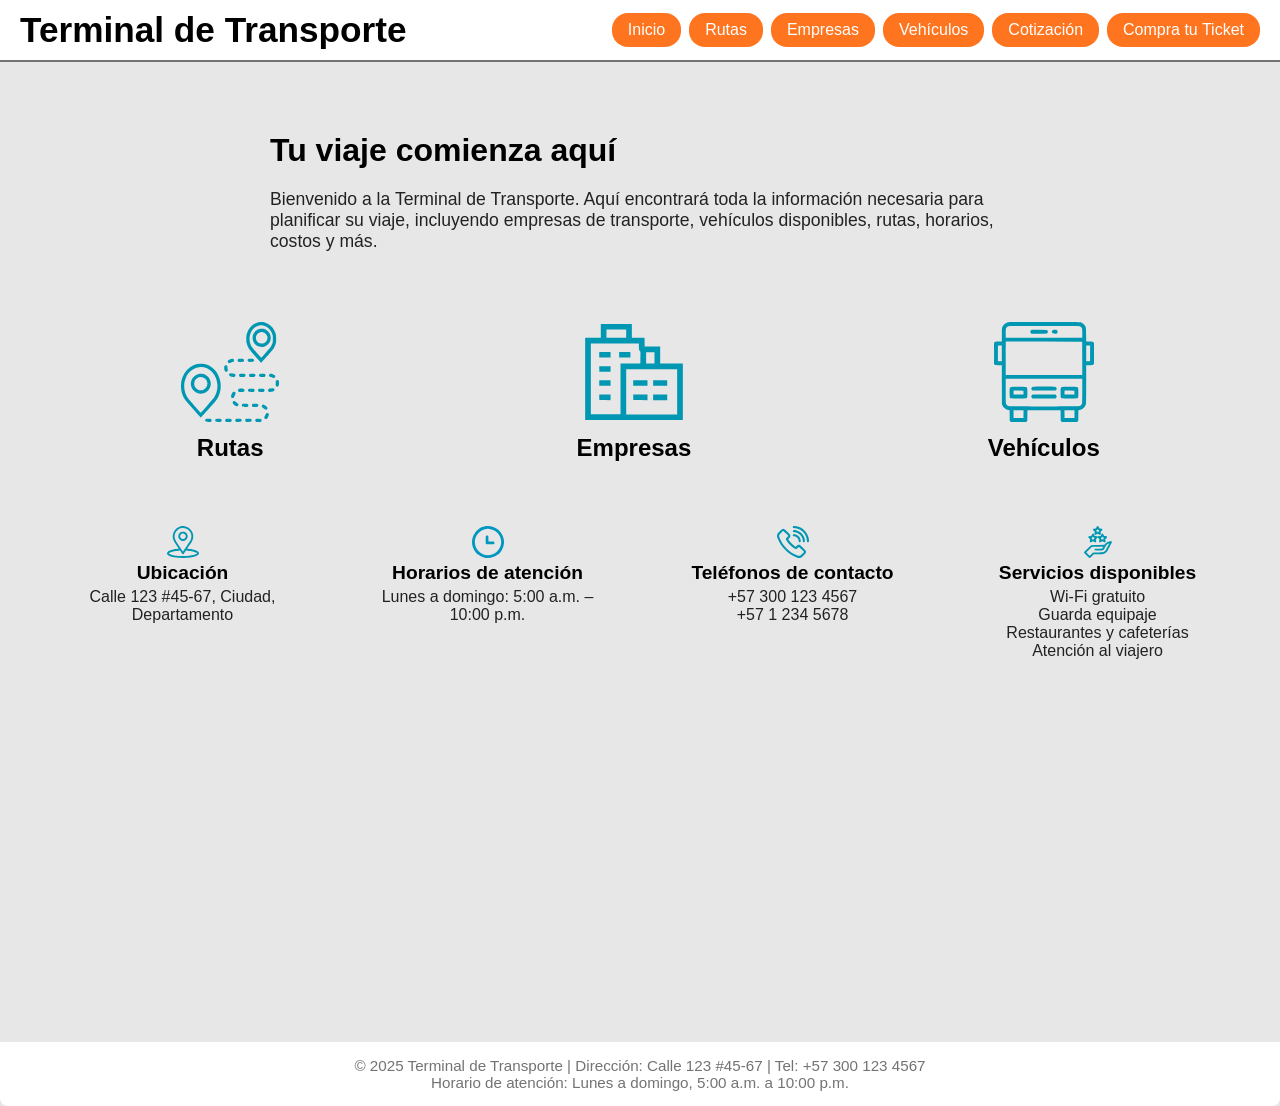
<file: index.html>
<!DOCTYPE html>
<html lang="es">
  <head>
    <meta charset="UTF-8" />
    <meta name="viewport" content="width=device-width, initial-scale=1.0" />
    <link rel="stylesheet" href="css/styles.css" />
    <title>Terminal de Transporte</title>
  </head>
  <body>
    <nav class="navegacion">
      <h1>Terminal de Transporte</h1>
      <ul>
        <li>
          <a href="index.html"><button>Inicio</button></a>
        </li>
        <li>
          <a href="rutas.html"><button>Rutas</button></a>
        </li>
        <li>
          <a href="empresas.html"><button>Empresas</button></a>
        </li>
        <li>
            <a href="vehiculos.html"><button>Vehículos</button></a>
        </li>
        <li>
          <a href="cotizacion.html"><button>Cotización</button></a>
        </li>
        <li>
          <a href="compra.html"><button>Compra tu Ticket</button></a>
        </li>
      </ul>
    </nav>

    <main>
      <div class="introduccion">
        <h2>Tu viaje comienza aquí</h2>
        <p>
          Bienvenido a la Terminal de Transporte. Aquí encontrará toda la
          información necesaria para planificar su viaje, incluyendo empresas de
          transporte, vehículos disponibles, rutas, horarios, costos y más.
        </p>
      </div>

      <div class="iconos-container">
        <a href="rutas.html">
          <div class="iconos">
            <img src="iconos/ruta.svg" alt="Icono de rutas" />
            <h3>Rutas</h3>
          </div>
        </a>

        <a href="empresas.html">
          <div class="iconos">
            <img src="iconos/empresas.svg" alt="Icono de empresas" />
            <h3>Empresas</h3>
          </div>
        </a>
        <a href="vehiculos.html">
          <div class="iconos">
            <img src="iconos/bus.svg" alt="Icono de vehículos" />
            <h3>Vehículos</h3>
          </div>
        </a>
      </div>

      <section class="container-info">
        <div class="info-terminal">
          <img src="iconos/ubicacion.svg" alt="Icono de ubicación" />
          <h4>Ubicación</h4>
          <p>Calle 123 #45-67, Ciudad, Departamento</p>
        </div>

        <div class="info-terminal">
          <img src="iconos/reloj.svg" alt="Icono de reloj" />
          <h4>Horarios de atención</h4>
          <p>Lunes a domingo: 5:00 a.m. – 10:00 p.m.</p>
        </div>

        <div class="info-terminal">
          <img src="iconos/telefono.svg" alt="Icono de teléfono" />
          <h4>Teléfonos de contacto</h4>
          <ul>
            <li>+57 300 123 4567</li>
            <li>+57 1 234 5678</li>
          </ul>
        </div>

        <div class="info-terminal">
          <img src="iconos/servicio.svg" alt="Icono de servicios" />
          <h4>Servicios disponibles</h4>
          <ul>
            <li>Wi-Fi gratuito</li>
            <li>Guarda equipaje</li>
            <li>Restaurantes y cafeterías</li>
            <li>Atención al viajero</li>
          </ul>
        </div>
      </section>
    </main>

    <footer>
      <p>
        &copy; 2025 Terminal de Transporte | Dirección: Calle 123 #45-67 | Tel:
        +57 300 123 4567
      </p>
      <p>Horario de atención: Lunes a domingo, 5:00 a.m. a 10:00 p.m.</p>
    </footer>
  </body>
</html>
</file>
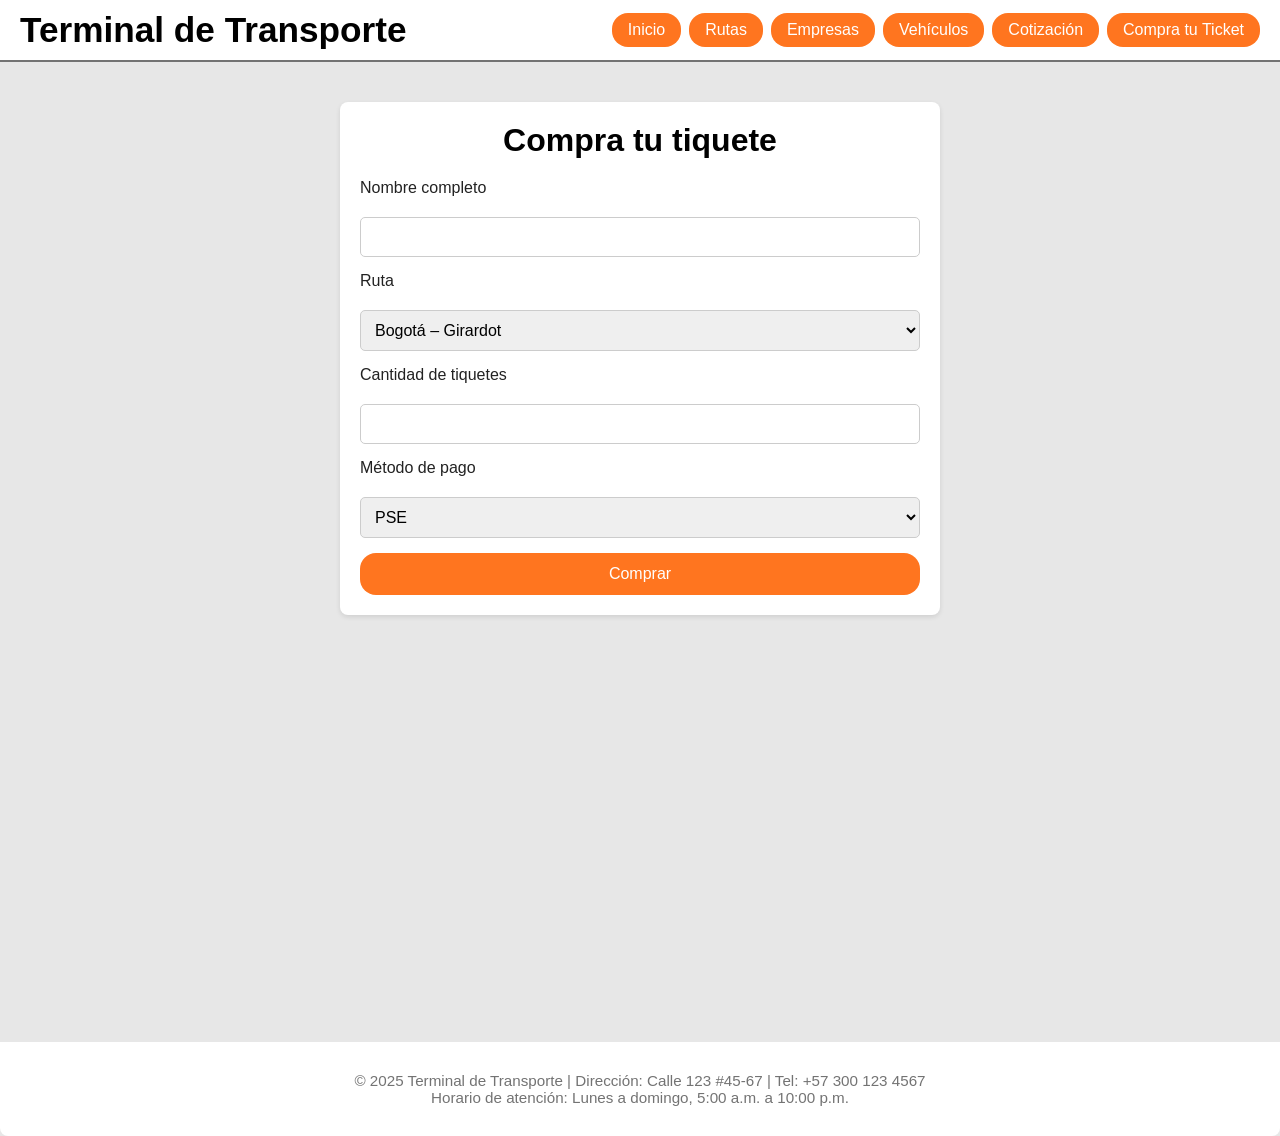
<file: compra.html>
<!DOCTYPE html>
<html lang="es">
  <head>
    <meta charset="UTF-8" />
    <meta name="viewport" content="width=device-width, initial-scale=1.0" />
    <link rel="stylesheet" href="css/styles.css" />
    <title>Terminal de Transporte</title>
    <script src="js/compra.js"></script>
  </head>
  <body>
    <nav class="navegacion">
      <h1>Terminal de Transporte</h1>
      <ul>
        <li>
          <a href="index.html"><button>Inicio</button></a>
        </li>
        <li>
          <a href="rutas.html"><button>Rutas</button></a>
        </li>
        <li>
          <a href="empresas.html"><button>Empresas</button></a>
        </li>
        <li>
            <a href="vehiculos.html"><button>Vehículos</button></a>
        </li>
        <li>
          <a href="cotizacion.html"><button>Cotización</button></a>
        </li>
        <li>
          <a href="compra.html"><button>Compra tu Ticket</button></a>
        </li>
      </ul>
    </nav>

    <main>
      <div class="cotizacion">
      <h2>Compra tu tiquete</h2>
      <form id="formulario-compra">
        <label for="nombre">Nombre completo</label>
        <input type="text" id="nombre" name="nombre" required/>

        <label for="ruta">Ruta</label>
        <select id="ruta" name="ruta" required>
          <option value="bogota-girardot">Bogotá – Girardot</option>
          <option value="ibague-neiva">Ibagué – Neiva</option>
          <option value="cali-popayan">Cali – Popayán</option>
          <option value="medellin-manizales">Medellín – Manizales</option>
          <option value="barranquilla-cartagena">
            Barranquilla – Cartagena
          </option>
          <option value="bucaramanga-cucuta">Bucaramanga – Cúcuta</option>
          <option value="pasto-tumaco">Pasto – Tumaco</option>
        </select>

        <label for="cantidad">Cantidad de tiquetes</label>
        <input type="number" id="cantidad" name="cantidad" min="1" required/>

        <label for="pago">Método de pago</label>
        <select id="pago" name="pago" required>
          <option value="efectivo">PSE</option>
          <option value="tarjeta">Tarjeta de crédito</option>
          <option value="nequi">Nequi</option>
          <option value="daviplata">Daviplata</option>
        </select>

        <button type="submit">Comprar</button>
      </form>
      </div>
    </main>

    <footer>
      <footer>
      <p>
        &copy; 2025 Terminal de Transporte | Dirección: Calle 123 #45-67 | Tel: +57 300 123
        4567
      </p>
      <p>Horario de atención: Lunes a domingo, 5:00 a.m. a 10:00 p.m.</p>
    </footer>
  </body>
</html>
</file>
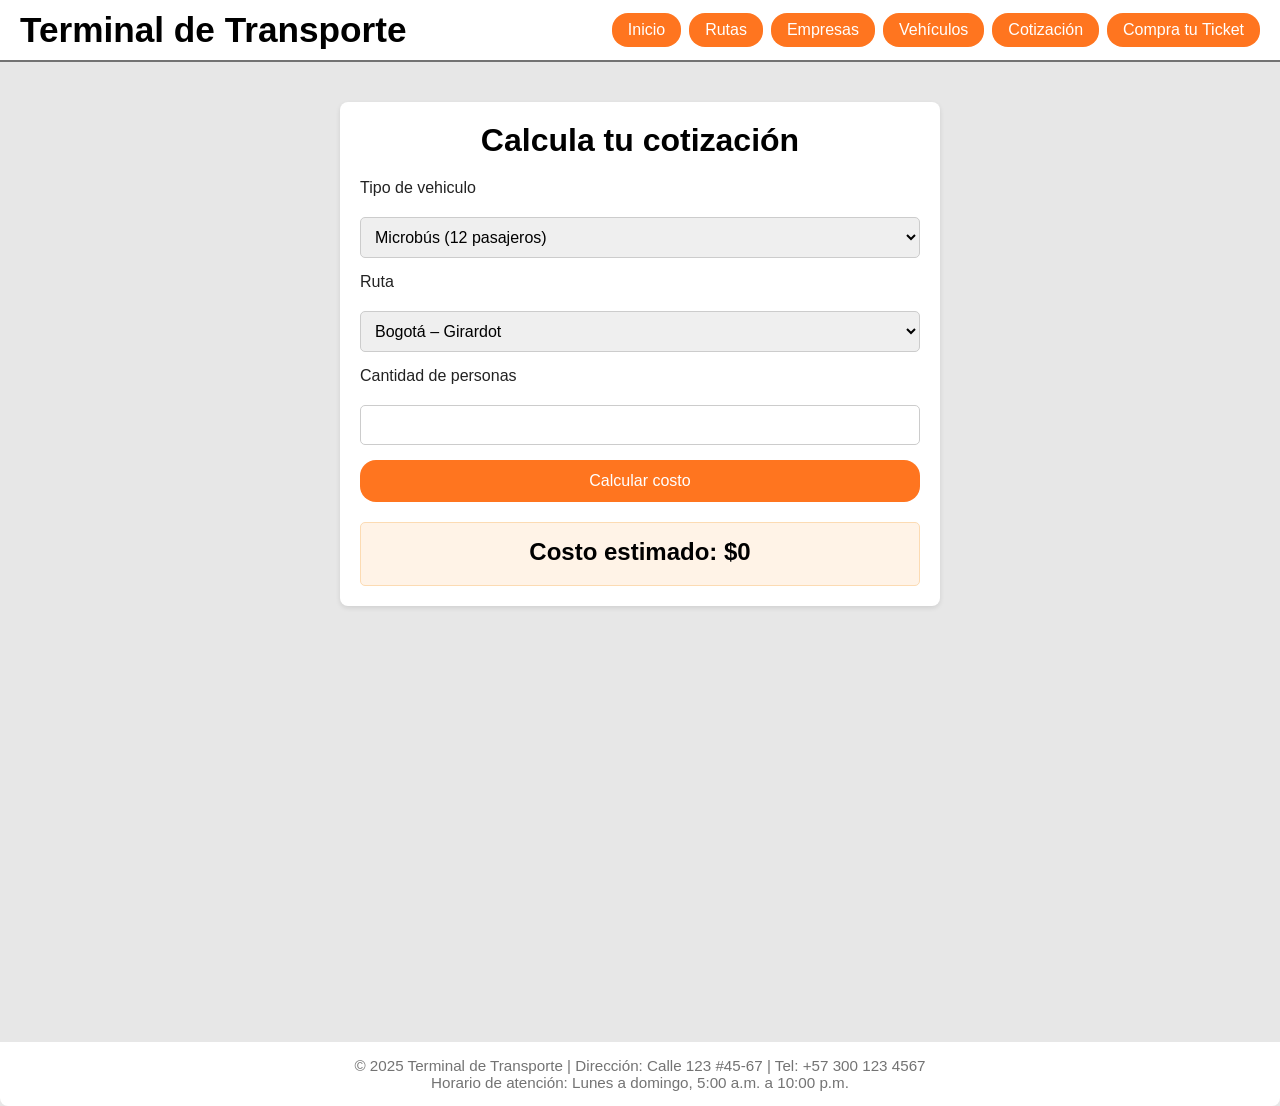
<file: cotizacion.html>
<!DOCTYPE html>
<html lang="es">
  <head>
    <meta charset="UTF-8" />
    <meta name="viewport" content="width=device-width, initial-scale=1.0" />
    <link rel="stylesheet" href="css/styles.css" />
    <title>Terminal de Transporte</title>
    <script src="js/cotizacion.js"></script>
  </head>

  <body>
    <nav class="navegacion">
      <h1>Terminal de Transporte</h1>
      <ul>
        <li>
          <a href="index.html"><button>Inicio</button></a>
        </li>
        <li>
          <a href="rutas.html"><button>Rutas</button></a>
        </li>
        <li>
          <a href="empresas.html"><button>Empresas</button></a>
        </li>
        <li>
          <a href="vehiculos.html"><button>Vehículos</button></a>
        </li>
        <li>
          <a href="cotizacion.html"><button>Cotización</button></a>
        </li>
        <li>
          <a href="compra.html"><button>Compra tu Ticket</button></a>
        </li>
      </ul>
    </nav>

    <main class="main-cotizacion">
      <div class="cotizacion">
        <h2>Calcula tu cotización</h2>
        <form id="formulario-cotizacion">
          <label for="tipo">Tipo de vehiculo</label>
          <select name="tipo" id="tipo" required>
            <option value="microbus">Microbús (12 pasajeros)</option>
            <option value="bus-intermunicipal">
              Bus intermunicipal (40 pasajeros)
            </option>
            <option value="bus-turistico">
              Bus de servicio turístico (60 pasajeros)
            </option>
            <option value="bus-ejecutivo">
              Bus de servicio ejecutivo (30 pasajeros)
            </option>
          </select>
          <label for="ruta">Ruta</label>
          <select id="ruta" name="ruta" required>
            <option value="bogota-girardot">Bogotá – Girardot</option>
            <option value="ibague-neiva">Ibagué – Neiva</option>
            <option value="cali-popayan">Cali – Popayán</option>
            <option value="medellin-manizales">Medellín – Manizales</option>
            <option value="barranquilla-cartagena">
              Barranquilla – Cartagena
            </option>
            <option value="bucaramanga-cucuta">Bucaramanga – Cúcuta</option>
            <option value="pasto-tumaco">Pasto – Tumaco</option>
          </select>

          <label for="personas">Cantidad de personas</label>
          <input type="number" id="personas" name="personas" min="1" required />

          <button type="submit">Calcular costo</button>
        </form>
        <div id="resultado">
          <div>
            <h3 id="resultado-cotizacion">Costo estimado: $0</h3>
          </div>
        </div>
      </div>
    </main>

    <footer>
      <p>
        &copy; 2025 Terminal de Transporte | Dirección: Calle 123 #45-67 | Tel:
        +57 300 123 4567
      </p>
      <p>Horario de atención: Lunes a domingo, 5:00 a.m. a 10:00 p.m.</p>
    </footer>
  </body>
</html>
</file>
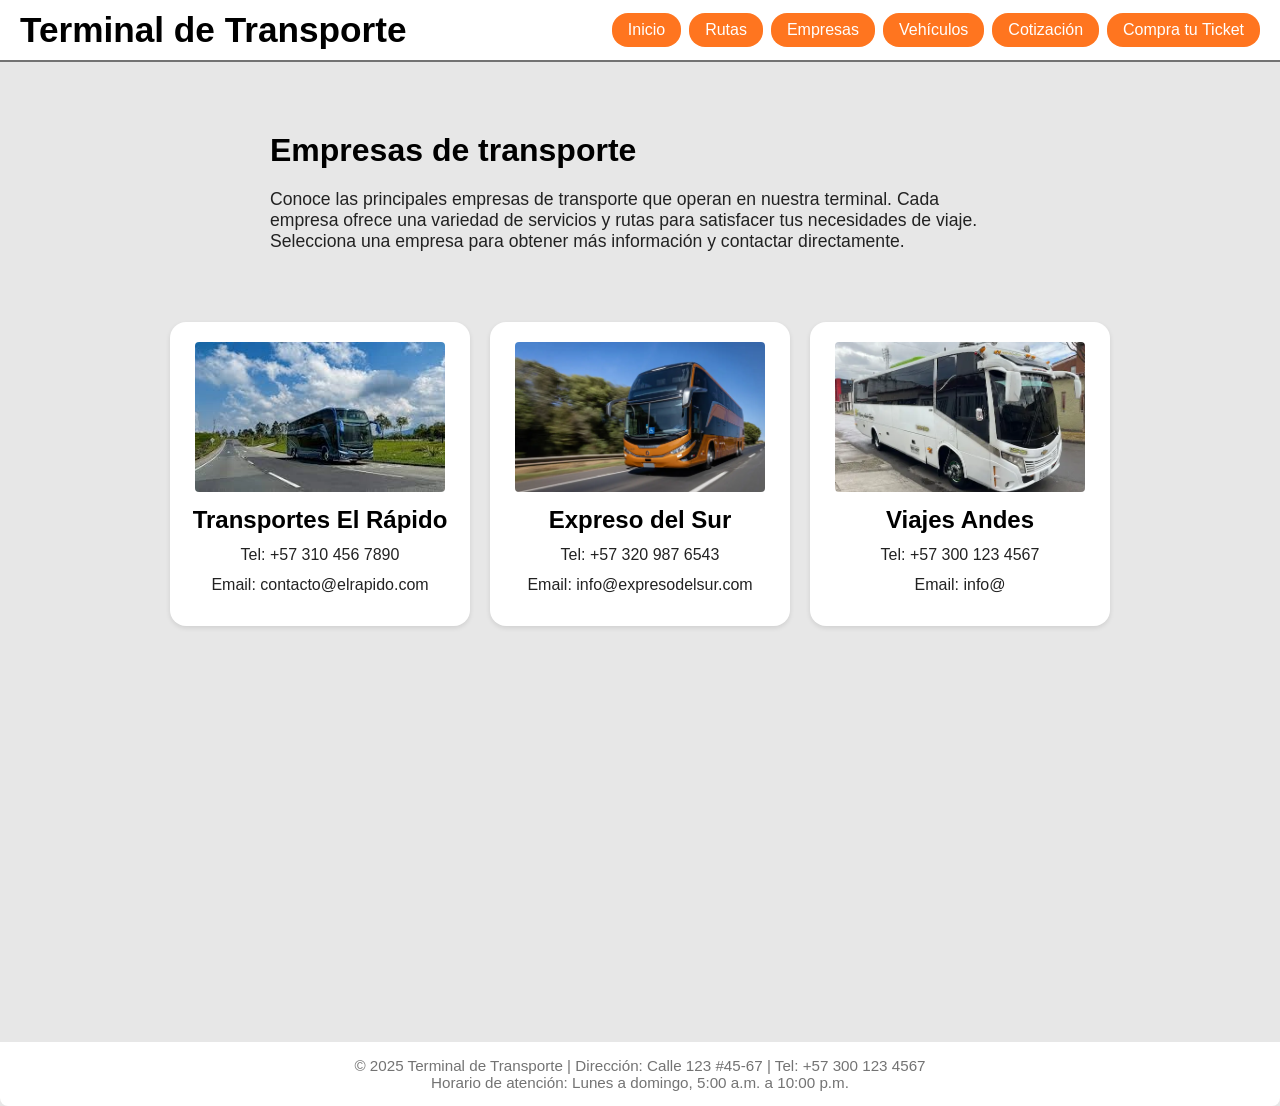
<file: empresas.html>
<!DOCTYPE html>
<html lang="es">
  <head>
    <meta charset="UTF-8" />
    <meta name="viewport" content="width=device-width, initial-scale=1.0" />
    <link rel="stylesheet" href="css/styles.css" />
    <title>Terminal de Transporte</title>
  </head>
  <body>
    <nav class="navegacion">
      <h1>Terminal de Transporte</h1>
      <ul>
        <li>
          <a href="index.html"><button>Inicio</button></a>
        </li>
        <li>
          <a href="rutas.html"><button>Rutas</button></a>
        </li>
        <li>
          <a href="empresas.html"><button>Empresas</button></a>
        </li>
        <li>
            <a href="vehiculos.html"><button>Vehículos</button></a>
        </li>
        <li>
          <a href="cotizacion.html"><button>Cotización</button></a>
        </li>
        <li>
          <a href="compra.html"><button>Compra tu Ticket</button></a>
        </li>
      </ul>
    </nav>

    <main>
      <div class="introduccion">
        <h2>Empresas de transporte</h2>
        <p>
          Conoce las principales empresas de transporte que operan en nuestra
          terminal. Cada empresa ofrece una variedad de servicios y rutas para
          satisfacer tus necesidades de viaje. Selecciona una empresa para
          obtener más información y contactar directamente.
        </p>
      </div>

      <section class="container-empresas">
        <article class="info-empresa">
          <img src="imagenes/empresa1.webp" alt="Logo Transportes El Rápido" />
          <h3>Transportes El Rápido</h3>
          <p>Tel: +57 310 456 7890</p>
          <p>Email: contacto@elrapido.com</p>
        </article>

        <article class="info-empresa">
          <img src="imagenes/empresa2.webp" alt="Logo Expreso del Sur" />
          <h3>Expreso del Sur</h3>
          <p>Tel: +57 320 987 6543</p>
          <p>Email: info@expresodelsur.com</p>
        </article>

        <article class="info-empresa">
          <img src="imagenes/empresa3.webp" alt="Logo Viajes Andes" />
          <h3>Viajes Andes</h3>
          <p>Tel: +57 300 123 4567</p>
          <p>Email: info@</p>
        </article>
      </section>
    </main>

    <footer>
      <p>
        &copy; 2025 Terminal de Transporte | Dirección: Calle 123 #45-67 | Tel:
        +57 300 123 4567
      </p>
      <p>Horario de atención: Lunes a domingo, 5:00 a.m. a 10:00 p.m.</p>
    </footer>
  </body>
</html>
</file>
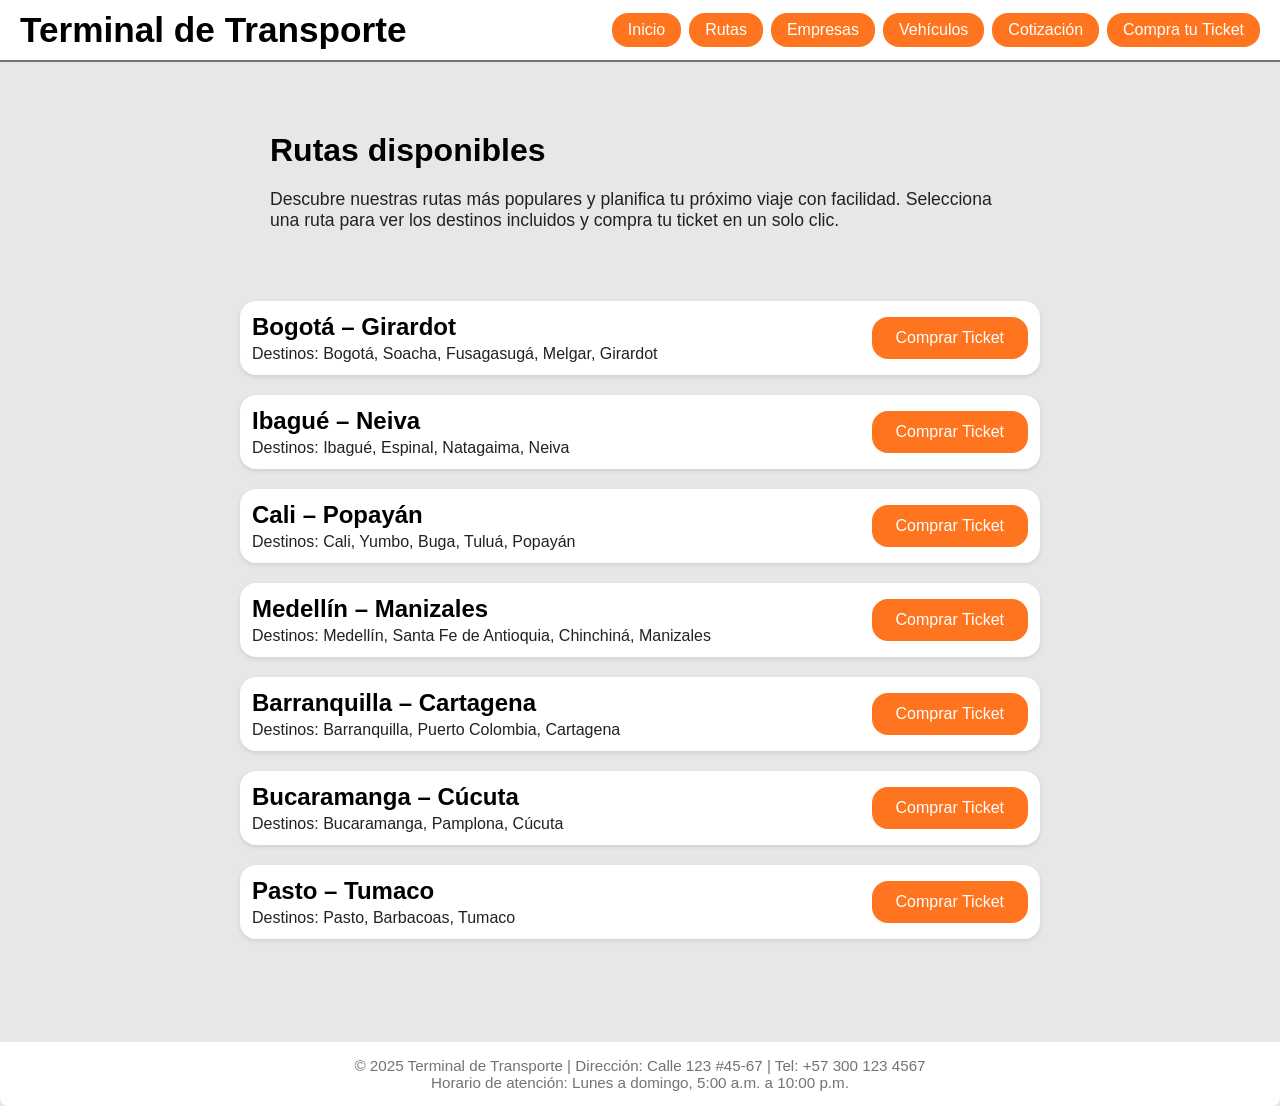
<file: rutas.html>
<!DOCTYPE html>
<html lang="es">
  <head>
    <meta charset="UTF-8" />
    <meta name="viewport" content="width=device-width, initial-scale=1.0" />
    <link rel="stylesheet" href="css/styles.css" />
    <title>Terminal de Transporte</title>
  </head>
  <body>
    <nav class="navegacion">
      <h1>Terminal de Transporte</h1>
      <ul>
        <li>
          <a href="index.html"><button>Inicio</button></a>
        </li>
        <li>
          <a href="rutas.html"><button>Rutas</button></a>
        </li>
        <li>
          <a href="empresas.html"><button>Empresas</button></a>
        </li>
        <li>
            <a href="vehiculos.html"><button>Vehículos</button></a>
        </li>
        <li>
          <a href="cotizacion.html"><button>Cotización</button></a>
        </li>
        <li>
          <a href="compra.html"><button>Compra tu Ticket</button></a>
        </li>
      </ul>
    </nav>

    <main>
      <div class="introduccion">
        <h2>Rutas disponibles</h2>
        <p>
          Descubre nuestras rutas más populares y planifica tu próximo viaje con
          facilidad. Selecciona una ruta para ver los destinos incluidos y
          compra tu ticket en un solo clic.
        </p>
      </div>
      <section class="container-rutas">
        <article class="ruta">
          <div>
            <h3>Bogotá – Girardot</h3>
            <p>Destinos: Bogotá, Soacha, Fusagasugá, Melgar, Girardot</p>
          </div>
          <a href="compra.html"><button>Comprar Ticket</button></a>
        </article>

        <article class="ruta">
          <div>
            <h3>Ibagué – Neiva</h3>
            <p>Destinos: Ibagué, Espinal, Natagaima, Neiva</p>
          </div>
          <a href="compra.html"><button>Comprar Ticket</button></a>
        </article>

        <article class="ruta">
          <div>
            <h3>Cali – Popayán</h3>
            <p>Destinos: Cali, Yumbo, Buga, Tuluá, Popayán</p>
          </div>
          <a href="compra.html"><button>Comprar Ticket</button></a>
        </article>

        <article class="ruta">
          <div>
            <h3>Medellín – Manizales</h3>
            <p>
              Destinos: Medellín, Santa Fe de Antioquia, Chinchiná, Manizales
            </p>
          </div>
          <a href="compra.html"><button>Comprar Ticket</button></a>
        </article>

        <article class="ruta">
          <div>
            <h3>Barranquilla – Cartagena</h3>
            <p>Destinos: Barranquilla, Puerto Colombia, Cartagena</p>
          </div>
          <a href="compra.html"><button>Comprar Ticket</button></a>
        </article>

        <article class="ruta">
          <div>
            <h3>Bucaramanga – Cúcuta</h3>
            <p>Destinos: Bucaramanga, Pamplona, Cúcuta</p>
          </div>
          <a href="compra.html"><button>Comprar Ticket</button></a>
        </article>

        <article class="ruta">
          <div>
            <h3>Pasto – Tumaco</h3>
            <p>Destinos: Pasto, Barbacoas, Tumaco</p>
          </div>
          <a href="compra.html"><button>Comprar Ticket</button></a>
        </article>
      </section>
    </main>

    <footer>
      <p>
        &copy; 2025 Terminal de Transporte | Dirección: Calle 123 #45-67 | Tel:
        +57 300 123 4567
      </p>
      <p>Horario de atención: Lunes a domingo, 5:00 a.m. a 10:00 p.m.</p>
    </footer>
  </body>
</html>
</file>
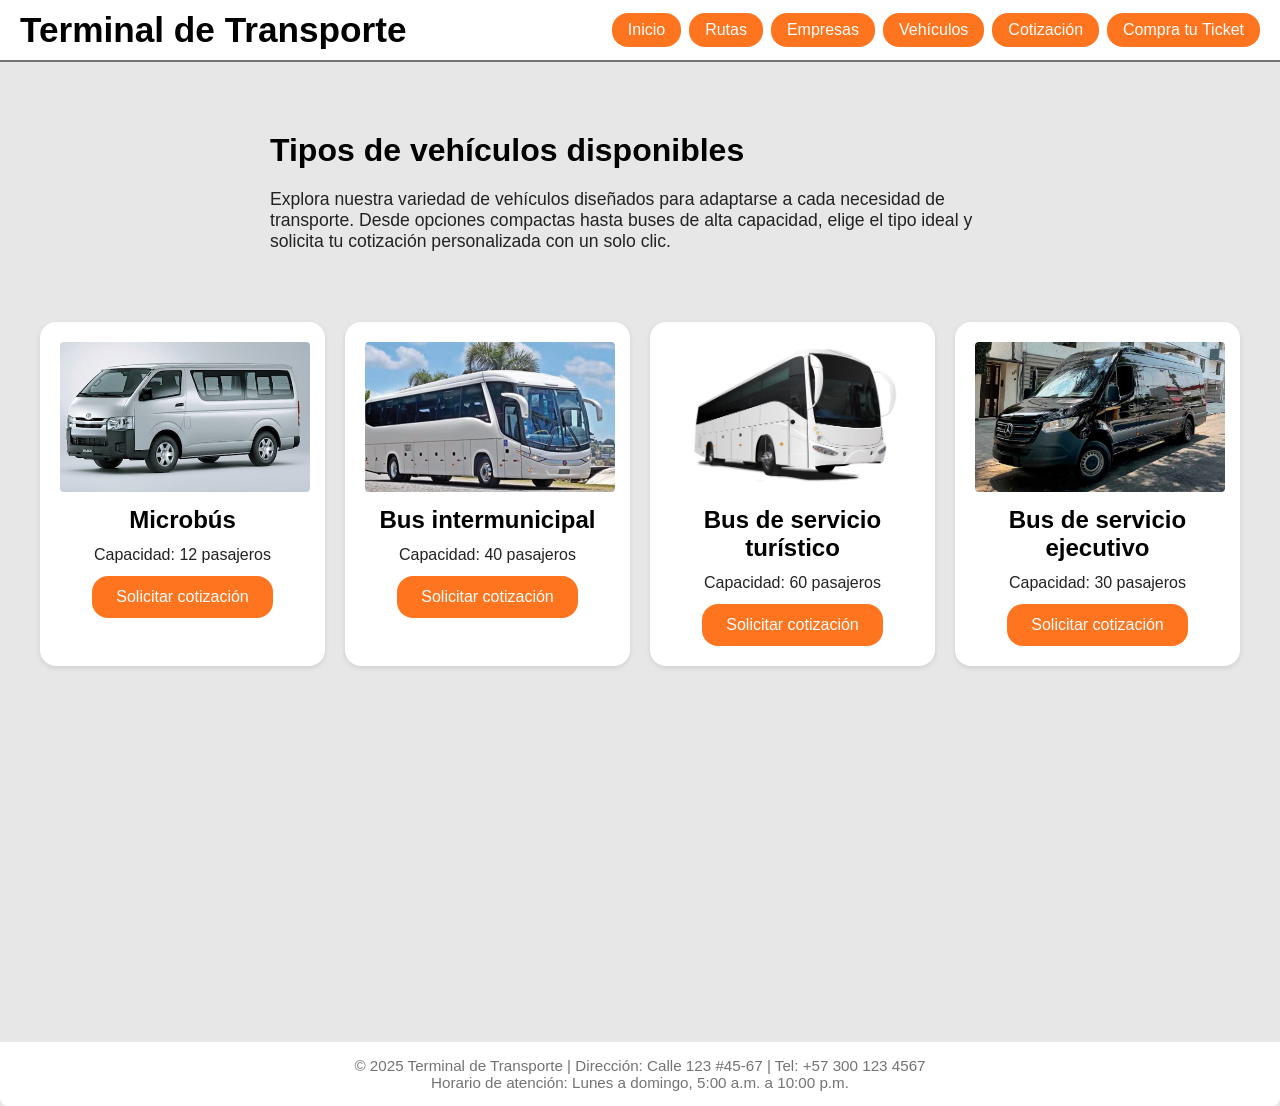
<file: vehiculos.html>
<!DOCTYPE html>
<html lang="es">
  <head>
    <meta charset="UTF-8" />
    <meta name="viewport" content="width=device-width, initial-scale=1.0" />
    <link rel="stylesheet" href="css/styles.css" />
    <title>Terminal de Transporte</title>
  </head>
  <body>
    <nav class="navegacion">
      <h1>Terminal de Transporte</h1>
      <ul>
        <li>
          <a href="index.html"><button>Inicio</button></a>
        </li>
        <li>
          <a href="rutas.html"><button>Rutas</button></a>
        </li>
        <li>
          <a href="empresas.html"><button>Empresas</button></a>
        </li>
        <li>
            <a href="vehiculos.html"><button>Vehículos</button></a>
        </li>
        <li>
          <a href="cotizacion.html"><button>Cotización</button></a>
        </li>
        <li>
          <a href="compra.html"><button>Compra tu Ticket</button></a>
        </li>
      </ul>
    </nav>

    <main>
      <div class="introduccion">
      <h2>Tipos de vehículos disponibles</h2>
      <p>Explora nuestra variedad de vehículos diseñados para adaptarse a cada necesidad de transporte. Desde opciones compactas hasta buses de alta capacidad, elige el tipo ideal y solicita tu cotización personalizada con un solo clic.</p>
      </div>
      <section class="container-empresas">
        <article class="info-empresa">
          <img src="imagenes/microbus.jpg" alt="Microbus">
          <h3>Microbús</h3>
          <p>Capacidad: 12 pasajeros</p>
          <a href="cotizacion.html"><button>Solicitar cotización</button></a>
        </article>

        <article class="info-empresa">
          <img src="imagenes/bus-intermunicipal.webp" alt="Bus intermunicipal">
          <h3>Bus intermunicipal</h3>
          <p>Capacidad: 40 pasajeros</p>
          <a href="cotizacion.html"><button>Solicitar cotización</button></a>
        </article>

        <article class="info-empresa">
          <img src="imagenes/bus-turistico.webp" alt="Bus de servicio turístico">
          <h3>Bus de servicio turístico</h3>
          <p>Capacidad: 60 pasajeros</p>
          <a href="cotizacion.html"><button>Solicitar cotización</button></a>
        </article>

        <article class="info-empresa">
          <img src="imagenes/bus-ejecutivo.webp" alt="Bus de servicio ejecutivo">
          <h3>Bus de servicio ejecutivo</h3>
          <p>Capacidad: 30 pasajeros</p>
          <a href="cotizacion.html"><button>Solicitar cotización</button></a>
        </article>
      </section>
    </main>

    <footer>
      <p>
        &copy; 2025 Terminal de Transporte | Dirección: Calle 123 #45-67 | Tel: +57 300 123
        4567
      </p>
      <p>Horario de atención: Lunes a domingo, 5:00 a.m. a 10:00 p.m.</p>
    </footer>
  </body>
</html>
</file>
<file: css/styles.css>
* {
    margin: 0;
    padding: 0;
    box-sizing: border-box;
}

body {
    font-family: 'Segoe UI', Arial, sans-serif;
    background-color: #e7e7e7;
    color: #222;
}

.navegacion {
    display: flex;
    justify-content: space-between;
    align-items: center;
    background: #ffffff;
    padding: 10px 20px;
    border-bottom: #737373 2px solid;
}

.navegacion h1{
    color: #000000;
    font-size: 2.2rem;
    margin: 0;
}

.navegacion ul {
    gap: 8px;
    display: flex;
}

.navegacion ul li button {
  background-color: #ff751f;
  color: white;
  border: none;
  padding: 8px 16px;
  border-radius: 16px;
  cursor: pointer;
}

.navegacion ul li button:hover {
  background-color: #cf4500;
}


main {
    max-width: 1200px;
    margin: 40px auto;
    min-height: 100vh;
}

.introduccion {
    max-width: 800px;
    margin: 40px auto;
    padding: 30px;
}

.introduccion p {
    font-size: 1.1rem;
}

.iconos-container {
    display: flex;
    justify-content: space-around;
    margin-top: 30px;
    gap: 16px;
    
}

.iconos-container a {
    text-decoration: none;
    text-align: center;
}


.iconos img {
    margin-bottom: 8px;
    width: 100px;
    height: 100px;
}


.iconos-container :hover img { 
    transform: scale(1.3);
    transition: transform 0.2s;
}

.iconos-container :hover h3 { 
    transform: scale(1.3);
    transition: transform 0.2s;
}

.container-info {
    display: flex;
    justify-content: space-around;
    margin-top: 40px;
    gap: 20px;
    flex-wrap: wrap;
}

.info-terminal {
    padding: 20px;
    flex: 1;
    min-width: 250px;
    max-width: 300px;
    text-align: center;
}

.info-terminal img {
    width: 32px;
    height: 32px;
}

.container-rutas {
    display: flex;
    flex-direction: column;
    gap: 20px;
    margin-top: 20px;
    max-width: 800px;
    margin-left: auto;
    margin-right: auto;
}

.ruta {
    display: flex;
    background: #ffffff;
    padding: 12px;
    border-radius: 16px;
    box-shadow: 0 2px 5px rgba(0,0,0,0.1);
    align-items: center;
    justify-content: space-between;
}

.container-empresas {
    display: flex;
    flex-wrap: wrap;
    gap: 20px;
    justify-content: center;
    margin-top: 20px;
}

.info-empresa {
    background: #ffffff;
    padding: 20px;
    border-radius: 16px;
    box-shadow: 0 2px 5px rgba(0,0,0,0.1);
    text-align: center;
    flex: 1;
    min-width: 250px;
    max-width: 300px;
}

.info-empresa img {
    width: 250px;
    height: 150px;
    margin-bottom: 10px;
    object-fit: cover;
    border-radius: 4px;
}

.info-empresa p {
    margin: 12px 0;
}

.cotizacion {
    max-width: 600px;
    margin: 40px auto;
    background: #ffffff;
    padding: 20px;
    border-radius: 8px;
    box-shadow: 0 2px 5px rgba(0,0,0,0.1);
}

.cotizacion h2 {
    text-align: center;
}

h2 {
    color: #000000;
    margin-bottom: 20px;
    font-size: 2rem;
}

h3 {
    color: #000000;
    margin-bottom: 4px;
    font-size: 1.5rem;
}

h4 {
    color: #000000;
    margin-bottom: 4px;
    font-size: 1.2rem;
}

ul {
    list-style: none;
}


form {
    display: flex;
    flex-direction: column;
    gap: 15px;
}

label {
    font-weight: 500;
    margin-bottom: 5px;
}

input, select, textarea {
    padding: 10px;
    border: 1px solid #ccc;
    border-radius: 5px;
    font-size: 1rem;
}

input:focus, select:focus, textarea:focus {
    border-color: #ff751f;
    outline: none;
}


button, input[type="submit"] {
    background-color: #ff751f;
    color: white;
    border: none;
    border-radius: 16px;
    cursor: pointer;
    border: none;
    padding: 12px 24px;
    font-size: 1rem;
    transition: background 0.2s;
}

button:hover, input[type="submit"]:hover {
    background: #cf4500;
}

#resultado {
    margin-top: 20px;
    padding: 15px;
    background: #fff3e7;
    border: 1px solid #fcdbb3;
    border-radius: 5px;
    text-align: center;
}

footer {
    background: #ffffff;
    color: #737373;
    text-align: center;
    padding: 15px 0;
    border-radius: 0 0 8px 8px;
    font-size: 0.95rem;
}




@media (max-width: 900px) {
    main {
        margin: 20px auto;
        padding: 0 16px;
    }

    .navegacion h1 {
        font-size: 1.8rem;
    }
    .navegacion ul {
        gap: 6px;
    }

    .iconos-container {
        gap: 12px;
        justify-content: center;
        flex-wrap: wrap;
    }
    .iconos img {
        width: 80px;
        height: 80px;
    }

    .container-info {
        justify-content: center;
    }

    .info-empresa {
        flex: 1 1 45%;
        max-width: 45%;
        min-width: 200px;
    }
    .info-empresa img {
        width: 100%;
        height: auto;
        max-height: 150px;
        object-fit: cover;
    }

    .cotizacion {
        margin: 30px 16px;
    }
}


@media (max-width: 600px) {
    main {
        padding: 15px;
        margin: 15px auto;
    }

    .navegacion {
        flex-direction: column;
        align-items: flex-start;
    }
    .navegacion h1 {
        font-size: 1.3rem;
        margin-bottom: 10px;
    }
    .navegacion ul {
        flex-direction: column;
        width: 100%;
        gap: 8px;
    }
    .navegacion ul li button {
        width: 100%;
    }

    .iconos-container {
        justify-content: center;
        gap: 10px;
    }
    .iconos img {
        width: 70px;
        height: 70px;
    }

    .container-info {
        flex-direction: column;
        align-items: center;
    }
    .info-terminal {
        max-width: 100%;
        text-align: center;
    }

    .ruta {
        flex-direction: column;
        align-items: flex-start;
        gap: 8px;
    }

    .container-empresas {
        flex-direction: column;
        align-items: center;
    }
    .info-empresa {
        max-width: 100%;
    }

    .cotizacion {
        margin: 20px 12px;
        padding: 15px;
    }

    h2 {
        font-size: 1.5rem;
    }
    h3 {
        font-size: 1.2rem;
    }
}
</file>
